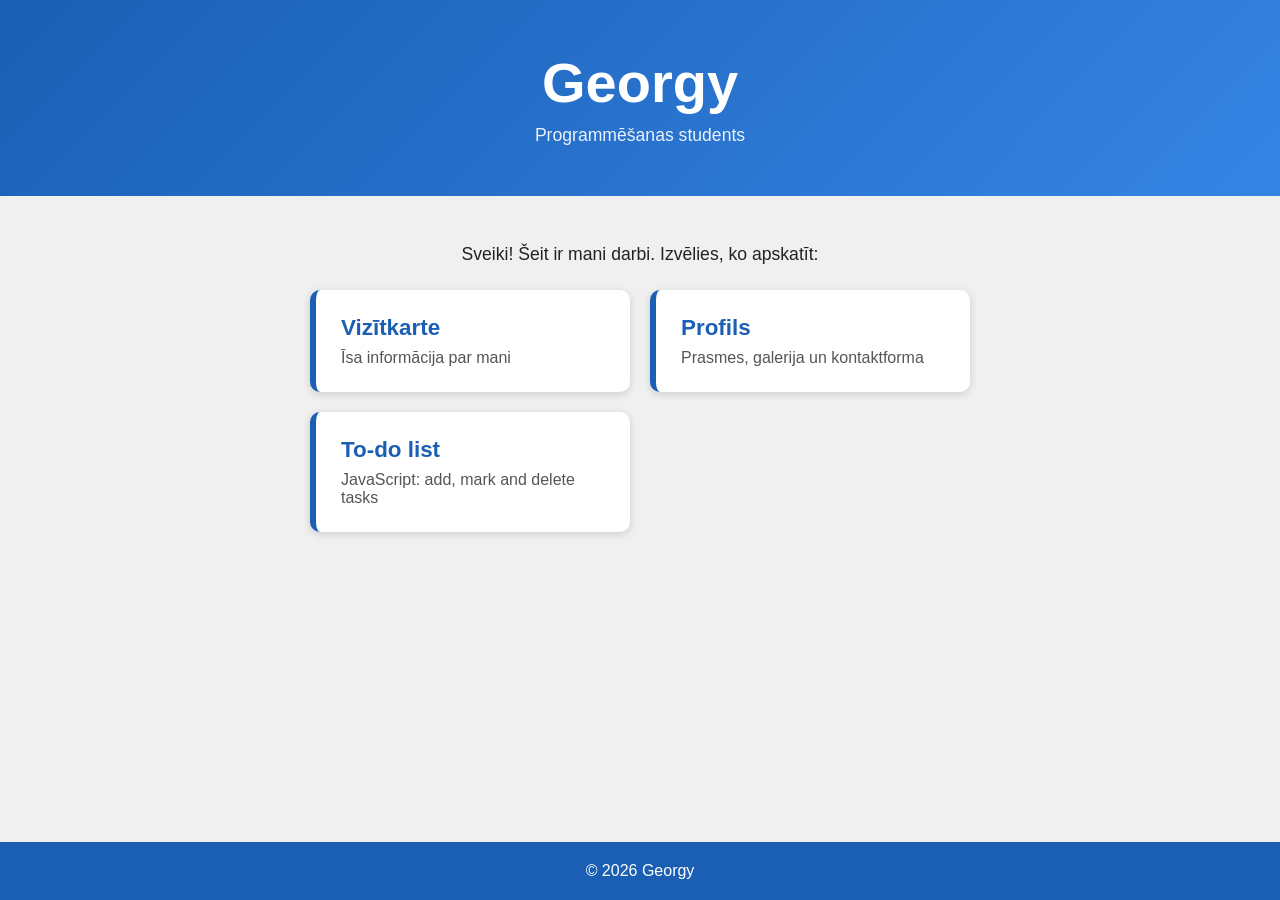
<file: index.html>
<!DOCTYPE html>
<html lang="lv">
<head>
    <meta charset="UTF-8">
    <meta name="viewport" content="width=device-width, initial-scale=1.0">
    <title>Georgy | Mana vietne</title>
    <style>
        * {
            box-sizing: border-box;
        }

        body {
            font-family: Arial, sans-serif;
            background-color: rgb(240, 240, 240);
            color: #222222;
            margin: 0;
            min-height: 100vh;
            display: flex;
            flex-direction: column;
        }

        header {
            background: linear-gradient(135deg, #1a5fb4, #3584e4);
            color: white;
            text-align: center;
            padding: 50px 20px;
        }

        h1 {
            font-size: clamp(2rem, 9vw, 3.5rem);
            margin: 0 0 10px 0;
        }

        header p {
            margin: 0;
            font-size: 1.1rem;
            opacity: 0.9;
        }

        main {
            flex: 1;
            width: 100%;
            max-width: 700px;
            margin: 0 auto;
            padding: 30px 20px;
        }

        .intro {
            text-align: center;
            font-size: 1.1rem;
            margin-bottom: 25px;
        }

        .kartes {
            list-style: none;
            margin: 0;
            padding: 0;
            display: grid;
            grid-template-columns: repeat(auto-fit, minmax(240px, 1fr));
            gap: 20px;
        }

        .kartes a {
            display: block;
            height: 100%;
            padding: 25px;
            background-color: white;
            border-radius: 10px;
            border-left: 6px solid #1a5fb4;
            box-shadow: 0 2px 8px rgba(0, 0, 0, 0.15);
            color: inherit;
            text-decoration: none;
            transition: transform 0.2s, box-shadow 0.2s;
        }

        .kartes a:hover,
        .kartes a:focus {
            transform: translateY(-4px);
            box-shadow: 0 6px 16px rgba(0, 0, 0, 0.25);
        }

        .nosaukums {
            display: block;
            font-size: 1.4rem;
            font-weight: bold;
            color: #1a5fb4;
            margin-bottom: 8px;
        }

        .apraksts {
            display: block;
            color: #555555;
        }

        footer {
            text-align: center;
            padding: 20px;
            background-color: #1a5fb4;
            color: white;
        }

        footer p {
            margin: 0;
        }
    </style>
</head>
<body>
    <header>
        <h1>Georgy</h1>
        <p>Programmēšanas students</p>
    </header>

    <main>
        <p class="intro">Sveiki! Šeit ir mani darbi. Izvēlies, ko apskatīt:</p>

        <ul class="kartes">
            <li>
                <a href="vizitkarte/index.html">
                    <span class="nosaukums">Vizītkarte</span>
                    <span class="apraksts">Īsa informācija par mani</span>
                </a>
            </li>
            <li>
                <a href="profils/index.html">
                    <span class="nosaukums">Profils</span>
                    <span class="apraksts">Prasmes, galerija un kontaktforma</span>
                </a>
            </li>
            <li>
                <a href="todo/index.html">
                    <span class="nosaukums">To-do list</span>
                    <span class="apraksts">JavaScript: add, mark and delete tasks</span>
                </a>
            </li>
        </ul>
    </main>

    <footer>
        <p>© 2026 Georgy</p>
    </footer>
</body>
</html>
</file>
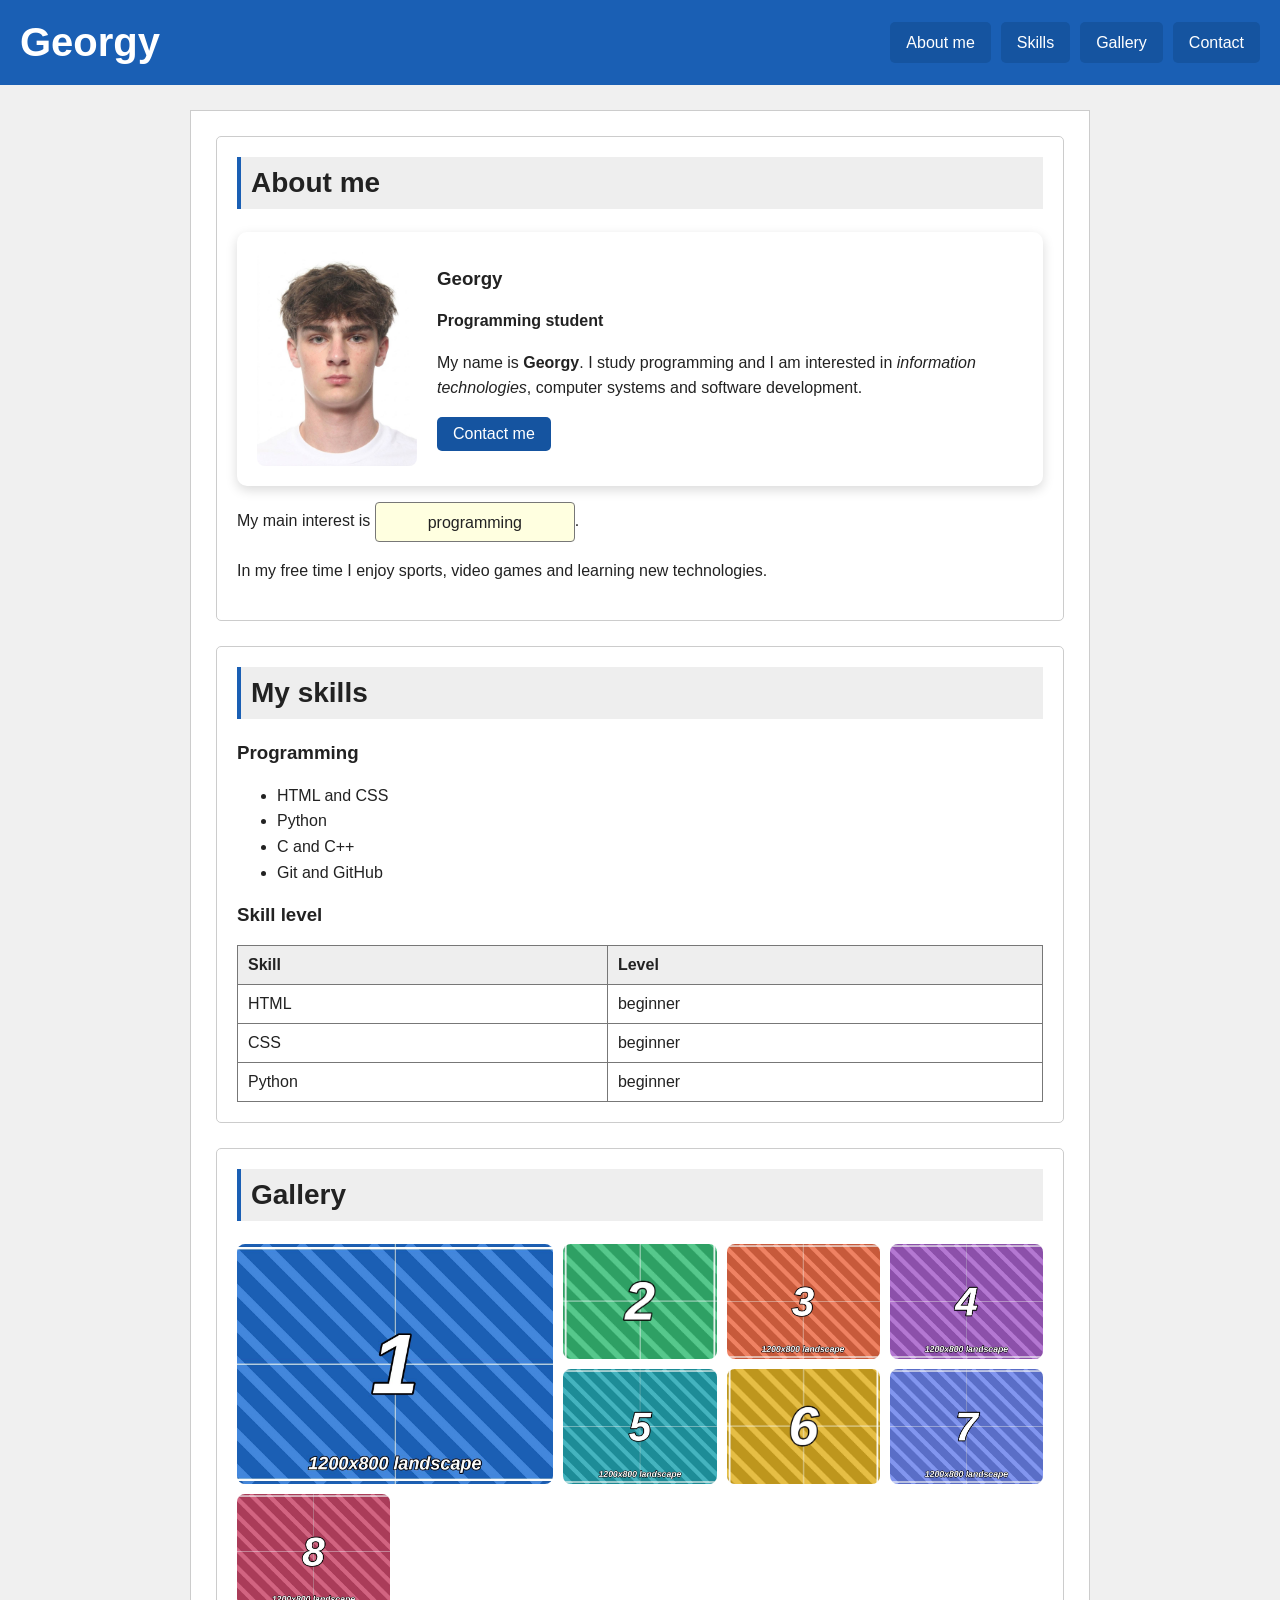
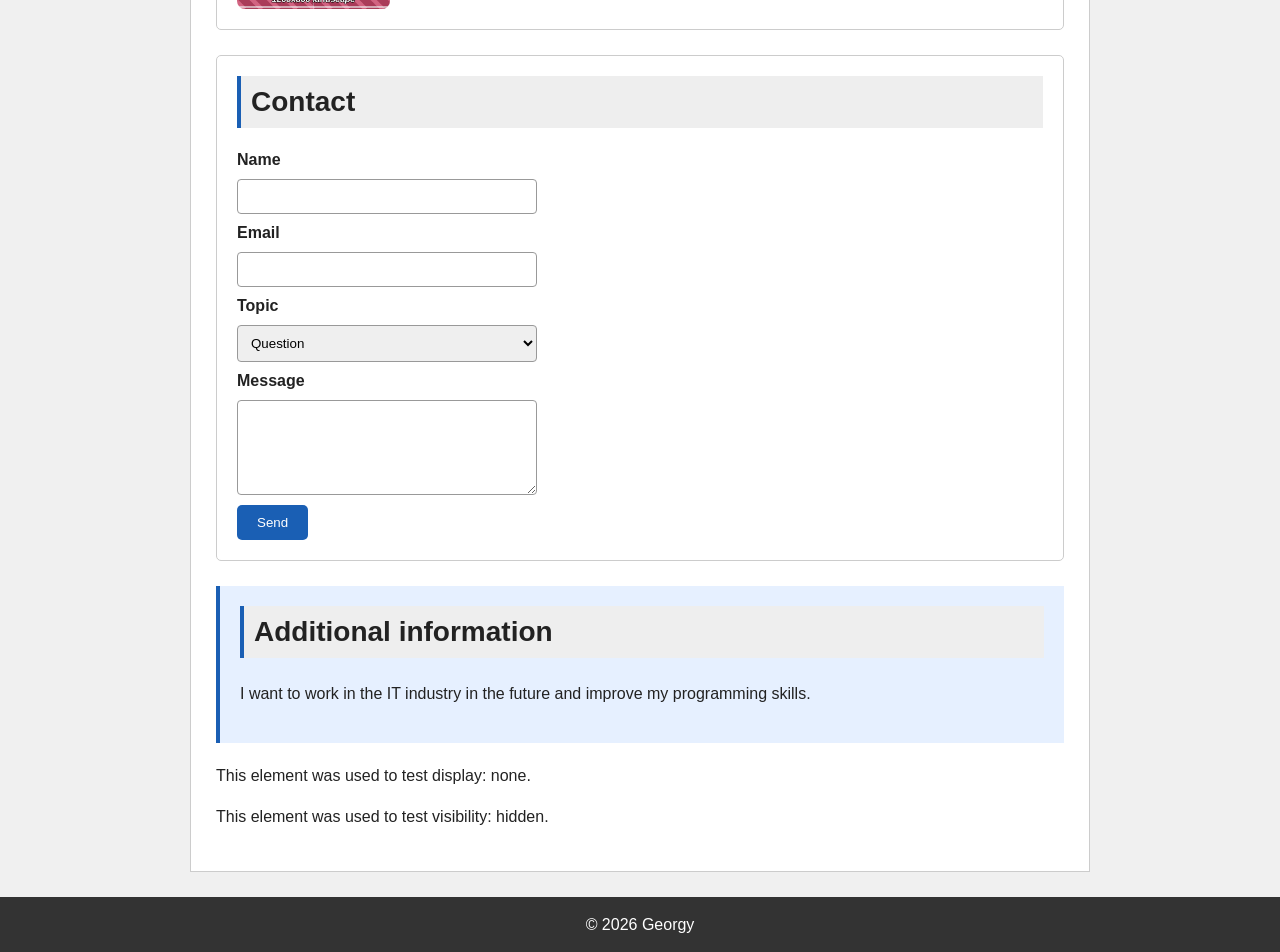
<file: profils/index.html>
<!DOCTYPE html>
<html lang="en">

<head>
    <meta charset="UTF-8">
    <meta name="viewport" content="width=device-width, initial-scale=1.0">

    <title>My Digital Profile</title>

    <link rel="stylesheet" href="style.css">
</head>

<body>

    <header>
        <h1 id="galvenais-virsraksts">Georgy</h1>

        <nav aria-label="Main navigation">
            <ul>
                <li><a href="#about">About me</a></li>
                <li><a href="#skills">Skills</a></li>
                <!-- N7 task 1: link to the new gallery section. -->
                <li><a href="#galerija">Gallery</a></li>
                <li><a href="#contact">Contact</a></li>
            </ul>
        </nav>
    </header>

    <main>

        <section id="about">
            <h2>About me</h2>

            <!-- 4. The image from N5 has been moved into the profile card. -->
            <article class="vizitkarte">
                <img src="./galerija/my-photo.jpg" alt="Georgy profile photo">

                <div>
                    <h3>Georgy</h3>

                    <p><strong>Programming student</strong></p>

                    <p>
                        My name is <strong>Georgy</strong>.
                        I study programming and I am interested in
                        <em>information technologies</em>,
                        computer systems and software development.
                    </p>

                    <a class="button-link" href="#contact">Contact me</a>
                </div>
            </article>

            <p>
                My main interest is
                <span class="highlighted">programming</span>.
            </p>

            <p>
                In my free time I enjoy sports, video games and
                <span>learning new technologies</span>.
            </p>
        </section>

        <section id="skills">
            <h2>My skills</h2>

            <article>
                <h3>Programming</h3>

                <ul>
                    <li>HTML and CSS</li>
                    <li>Python</li>
                    <li>C and C++</li>
                    <li>Git and GitHub</li>
                </ul>
            </article>

            <article>
                <h3>Skill level</h3>

                <table>
                    <tr>
                        <th scope="col">Skill</th>
                        <th scope="col">Level</th>
                    </tr>
                    <tr>
                        <td>HTML</td>
                        <td>beginner</td>
                    </tr>
                    <tr>
                        <td>CSS</td>
                        <td>beginner</td>
                    </tr>
                    <tr>
                        <td>Python</td>
                        <td>beginner</td>
                    </tr>
                </table>
            </article>
        </section>

        <!-- N7 task 1: gallery section with 8 images (landscape and portrait).
        Images 2 and 6 are portrait. Change the alt texts to match your photos.
        Task 5: to test auto-fit and auto-fill, wrap images 3 to 8 in comment tags
        and leave only two images. -->
        <section id="galerija">
            <h2>Gallery</h2>

            <div class="galerija">
                <img class="liela" src="./galerija/1.jpg" alt="zaglushka">
                <img src="./galerija/2.jpg" alt="zaglushka">
                <img src="./galerija/3.jpg" alt="zaglushka">
                <img src="./galerija/4.jpg" alt="zaglushka">
                <img src="./galerija/5.jpg" alt="zaglushka">
                <img src="./galerija/6.jpg" alt="zaglushka">
                <img src="./galerija/7.jpg" alt="zaglushka">
                <img src="./galerija/8.jpg" alt="zaglushka">
            </div>
        </section>

        <section id="contact">
            <h2>Contact</h2>

            <form>
                <label for="name">Name</label>
                <input type="text" id="name" name="name">

                <label for="email">Email</label>
                <input type="email" id="email" name="email">

                <label for="topic">Topic</label>
                <select id="topic" name="topic">
                    <option>Question</option>
                    <option>Cooperation</option>
                    <option>Other</option>
                </select>

                <label for="message">Message</label>
                <textarea id="message" name="message" rows="5"></textarea>

                <button type="submit">Send</button>
            </form>
        </section>

        <aside>
            <h2>Additional information</h2>

            <p>
                I want to work in the IT industry in the future
                and improve my programming skills.
            </p>
        </aside>

        <p class="hide-display">
            This element was used to test display: none.
        </p>

        <p class="hide-visibility">
            This element was used to test visibility: hidden.
        </p>

    </main>

    <footer>
        <p>© 2026 Georgy</p>
    </footer>

</body>

</html>
</file>
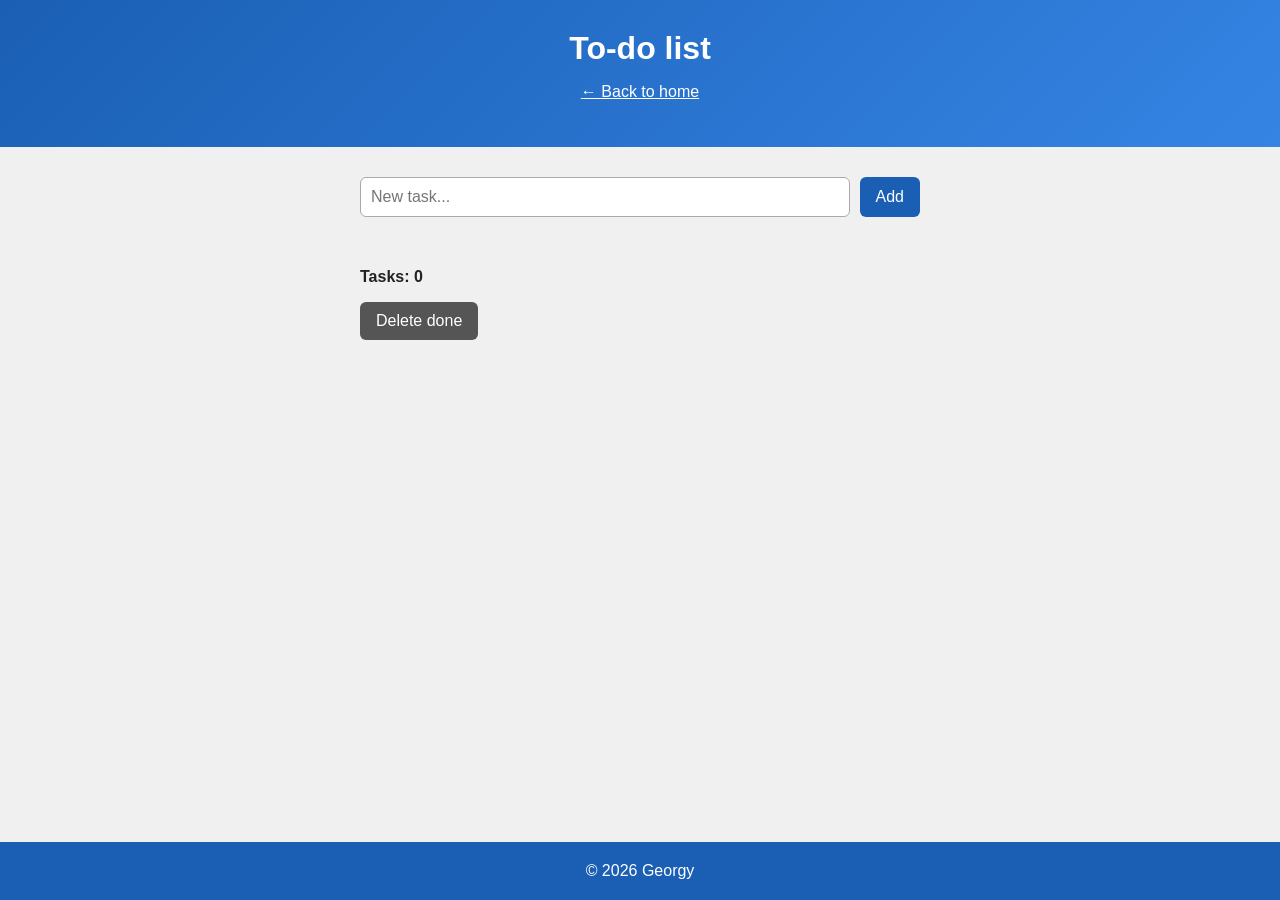
<file: todo/index.html>
<!DOCTYPE html>
<html lang="lv">
<head>
    <meta charset="UTF-8">
    <meta name="viewport" content="width=device-width, initial-scale=1.0">
    <title>To-do list | Georgy</title>
    <link rel="stylesheet" href="style.css">
</head>
<body>
    <header>
        <h1>To-do list</h1>
        <p><a href="../index.html">← Back to home</a></p>
    </header>

    <main>
        <div class="input-row">
            <input type="text" id="new-task" placeholder="New task...">
            <button id="add-button">Add</button>
        </div>
        <p id="message"></p>

        <p class="count">Tasks: <span id="count">0</span></p>
        <ul id="task-list"></ul>

        <button id="delete-done">Delete done</button>
    </main>

    <footer>
        <p>© 2026 Georgy</p>
    </footer>

    <!--
        Why is the script at the end of body?
        The browser reads HTML from top to bottom. If the script were in head,
        it would run before input, button and ul exist,
        and getElementById would return null. At the end of body all elements are already on the page.
    -->
    <script src="script.js"></script>
</body>
</html>
</file>
<file: profils/style.css>
/*
Block elements: h1, p, section.
Inline elements: strong, em, span.

Sources:
https://www.w3schools.com/css/css3_flexbox_container.asp
https://www.w3schools.com/css/css3_flexbox_items.asp
https://www.w3schools.com/cssref/css3_pr_gap.php
https://www.w3schools.com/css/css3_shadows_box.asp
https://www.w3schools.com/css/css_grid_container.asp
https://www.w3schools.com/css/css_grid_tracks.asp
https://www.w3schools.com/css/css_grid_item.asp
https://www.w3schools.com/css/css_grid_intro.asp
https://www.w3schools.com/css/css_aspect-ratio.asp
https://www.w3schools.com/css/css3_object-fit.asp
https://www.w3schools.com/cssref/func_repeat.php
https://www.w3schools.com/cssref/func_minmax.php
https://www.w3schools.com/css/css_rwd_viewport.asp
https://www.w3schools.com/css/css3_mediaqueries.asp
https://www.w3schools.com/css/css_font_size.asp
https://www.w3schools.com/cssref/css_units.php
*/

* {
    box-sizing: border-box;
}

body {
    font-family: Arial, sans-serif;
    background-color: rgb(240, 240, 240);
    margin: 0;
    color: #222222;
}

/*
2. The name is on the left and navigation is on the right,
with both vertically centered. flex-wrap moves navigation
to the next line when there is not enough space.
*/
header {
    display: flex;
    justify-content: space-between;
    align-items: center;
    flex-wrap: wrap;
    gap: 15px;
    background-color: #1a5fb4;
    color: white;
    padding: 20px;
}

/*
N8 task 5: sizes in rem. 1rem = 16px, so 2.5rem = 40px.
Old px version for comparison: h1 { font-size: 40px; }
*/
h1 {
    font-size: 2.5rem;
    margin: 0;
}

/*
N8 task 6: first test with font-size: 8vw
(1280px wide: 8vw = 102.4px, 320px wide: 8vw = 25.6px).
Final version with clamp(min, preferred, max):
1.75rem = minimum (28px), 8vw = preferred value that depends on
the window width, 2.5rem = maximum (40px).
*/
#galvenais-virsraksts {
    /* font-size: 8vw; */
    font-size: clamp(1.75rem, 8vw, 2.5rem);
}

nav {
    max-width: 100%;
}

/*
1. Flex items do not have the N5 inline-block spacing caused
by spaces or line breaks in HTML. Spacing is now controlled by gap.
*/
nav ul {
    display: flex;
    flex-wrap: wrap;
    gap: 10px;
    justify-content: flex-start;
    list-style-type: none;
    margin: 0;
    padding: 0;
}

/* The N5 navigation rule is commented out:
nav li {
    display: inline-block;
    margin: 0 5px;
}
*/

/*
3. Main axis experiment.
To test, temporarily enable width and one justify-content value.
The 500px width is commented out in the final version
so it does not cause problems at a viewport width of 390px.

nav ul {
    width: 500px;
    justify-content: flex-start;
}

flex-start: items are placed at the start of the row.

center: the group of items is centered.

space-between: free space is distributed between items;
the first and last items are placed at the edges.

space-around: free space is distributed around each item;
space at the edges is half the space between items.

gap remains even when justify-content distributes extra free space.

In this header, navigation normally gets its width from its content
when width is not set. Without free space, justify-content has nothing
to distribute, so there is no visible difference.

A difference could appear without width if the container became wider
through another layout rule.
*/

nav a,
.button-link {
    display: inline-block;
    background-color: #1554a0;
    color: white;
    text-decoration: none;
    padding: 8px 16px;
    border-radius: 5px;
}

nav a:hover,
.button-link:hover {
    background-color: #0d4385;
}

main {
    width: 90%;
    max-width: 900px;
    margin: 25px auto;
    background-color: white;
    padding: 25px;
    border: 1px solid #cccccc;
}

section {
    margin-bottom: 25px;
    padding: 20px;
    border: 1px solid #cccccc;
    border-radius: 5px;
}

/*
N8 task 5: 1.75rem = 28px.
Old px version for comparison: h2 { font-size: 28px; }
*/
h2 {
    font-size: 1.75rem;
    background-color: #eeeeee;
    padding: 10px;
    margin-top: 0;
    border-left: 4px solid #1a5fb4;
}

p {
    line-height: 1.6;
}

span.highlighted {
    display: inline-block;
    width: 200px;
    max-width: 100%;
    height: 40px;
    line-height: 40px;
    text-align: center;
    background-color: lightyellow;
    border: 1px solid #777777;
    border-radius: 4px;
    vertical-align: middle;
}

/*
N5: width and height usually do not apply to inline elements.
inline-block allows dimensions while keeping the element in a text line.
*/

/* 4-6. Profile card without @media: the image and text are flex items. */
.vizitkarte {
    display: flex;
    flex-wrap: wrap;
    gap: 20px;
    padding: 20px;
    border-radius: 10px;
    box-shadow: 0 4px 12px rgba(0, 0, 0, 0.15);
    align-items: center;
    max-width: 100%; /* N8 task 2 */
}

.vizitkarte img {
    display: block;
    width: 160px;
    max-width: 100%;
    height: auto;
    flex-shrink: 0;
    margin: 0;
    border-radius: 8px;
}

.vizitkarte > div {
    flex: 1 1 220px;
    min-width: 0;
    overflow-wrap: break-word;
}

.vizitkarte h3 {
    margin-top: 0;
}

/*
5. To test, change the card's align-items value:

stretch (default): items with an automatic cross size stretch
to the height of the flex line. If the text is taller than the image,
an image with height: auto can stretch vertically and lose its proportions.
If the image already determines the line height, the text div stretches.

flex-start: the top edges of the items are aligned.

center: items are vertically centered. This is the final value.

With flex-direction: row, justify-content works horizontally,
while align-items works vertically within each flex line.
*/

/*
6. flex: 1 1 220px means:

1 (flex-grow): the text can grow to fill free space;
1 (flex-shrink): the text can shrink when space is limited;
220px (flex-basis): the initial text width before growing or shrinking.

A large screen has room for the 160px image, 20px gap and 220px text.
At a viewport width of 390px, the card's inner width is below that total.
flex-wrap therefore moves the text to a new line below the image.

220px is not a minimum width: the text can shrink on its own line.
*/

ul {
    line-height: 1.6;
}

table {
    width: 100%;
    border-collapse: collapse;
    margin-top: 15px;
}

table,
th,
td {
    border: 1px solid #777777;
}

th,
td {
    padding: 10px;
    text-align: left;
}

th {
    background-color: #eeeeee;
}

/* 7. The N5 form rules are commented out:
form {
    width: 100%;
    max-width: 500px;
}

form label {
    display: block;
    margin-top: 12px;
    margin-bottom: 5px;
    font-weight: bold;
}

form input,
form select,
form textarea {
    display: block;
    width: 100%;
    padding: 9px;
    border: 1px solid #999999;
    border-radius: 4px;
    font-family: Arial, sans-serif;
}

form textarea {
    resize: vertical;
}

form button {
    display: block;
    margin-top: 15px;
    background-color: #1a5fb4;
    color: white;
    border: none;
    padding: 10px 20px;
    border-radius: 5px;
    cursor: pointer;
}

form button:hover {
    background-color: #1554a0;
}
*/

form {
    display: flex;
    flex-direction: column;
    gap: 10px;
    max-width: 300px;
    align-items: stretch;
}

form label {
    font-weight: bold;
}

form input,
form select,
form textarea {
    min-width: 0;
    padding: 9px;
    border: 1px solid #999999;
    border-radius: 4px;
    font-family: Arial, sans-serif;
}

form textarea {
    resize: vertical;
}

form button {
    align-self: flex-start;
    background-color: #1a5fb4;
    color: white;
    border: none;
    padding: 10px 20px;
    border-radius: 5px;
    cursor: pointer;
}

form button:hover {
    background-color: #1554a0;
}

/*
Fields have equal widths without width because the cross axis
is horizontal in a column, and align-items: stretch stretches items
along that axis.

The button would also stretch by default;
align-self: flex-start changes only the button's alignment,
keeping its natural width.
*/

/* ===================== N7: CSS Grid gallery ===================== */

/*
1. Gallery container. display: grid makes the div a grid container
and its 8 images become grid items.

Rows were not specified, but they still appeared. Grid creates
implicit rows automatically: when the 4 columns of a row are full,
the next items are placed into a new row. 8 images in 4 columns
give 2 rows. Row height is automatic (grid-auto-rows: auto),
so it follows the content.

2. fr experiment. Steps:
  a) grid-template-columns: 200px 200px 200px 200px;
  b) grid-template-columns: 2fr 1fr 1fr 1fr;
  c) back to repeat(4, 1fr);

What does fr divide? fr is a fraction of the FREE space in the grid
container: the container width minus fixed sizes and gaps. With
2fr 1fr 1fr 1fr the free space is split into 5 parts: the first
column gets 2 parts, each other column gets 1 part.

Why is there a scrollbar at 390px with 200px but not with 1fr?
200px columns have a fixed size: 4 x 200px plus gaps is more than
the ~260px available, so the grid does not shrink and overflows the
page (horizontal scrollbar). 1fr columns take only the available
space, so they shrink together with the container and never overflow.

4. Responsive without @media (final version):
grid-template-columns: repeat(auto-fit, minmax(150px, 1fr));

150px is the minimum width of a column: a column is never narrower.
1fr is the maximum: the columns share the free space equally
and grow to fill the row.
auto-fit puts as many 150px columns as fit into the width,
then stretches them with 1fr.

Number of columns (check in DevTools):
1280px: 5 columns
600px: 2 columns
390px: 1 column

5. auto-fit vs auto-fill (test with only 2 images in the gallery):
auto-fit: empty columns collapse to 0 width, so the 2 images
stretch and fill the whole row.
auto-fill: empty columns are kept as empty space, so the 2 images stay
the same size as in a full row and free space remains on the right.
The empty columns are therefore "kept" with auto-fill
and "collapsed" with auto-fit. Final value: auto-fit.
*/
.galerija {
    display: grid;
    /* 2a. grid-template-columns: 200px 200px 200px 200px; */
    /* 2b. grid-template-columns: 2fr 1fr 1fr 1fr; */
    /* 4. grid-template-columns: repeat(4, 1fr);  (task 1 and 2c) */
    /* 5. grid-template-columns: repeat(auto-fill, minmax(150px, 1fr)); */
    grid-template-columns: repeat(auto-fit, minmax(150px, 1fr));
    gap: 10px;
}

/*
3. Same shape for all images.
aspect-ratio: 4 / 3 forces every image box to a 4:3 shape,
and border-radius rounds the corners.

What happened to the portrait image? Its box became 4:3 (wide),
but the picture itself is tall, so with the default object-fit: fill
it was squeezed and stretched, and the proportions were distorted.

object-fit: cover fixes this: the image keeps its proportions and
fills the whole box, and the part that does not fit is cropped.
What changed: no more distortion, all images have the same shape.
What is not visible now: the cropped parts, usually the top and bottom
of portrait images (and the sides of very wide images).
*/
.galerija img {
    display: block;
    width: 100%;
    aspect-ratio: 4 / 3;
    border-radius: 8px;
    object-fit: cover;
}

/*
6. Big image. grid-column and grid-row are set on the item,
not on the container.

grid-column: 1 / 3 means from vertical line 1 to line 3,
so the image covers columns 1 and 2.
grid-row: 1 / 3 means from horizontal line 1 to line 3,
so it covers rows 1 and 2.
height: 100% makes the image fill the whole 2x2 area.

Where did the other images go? Auto-placement puts them into the
free cells around the big image: first to the right of it, then in the
rows below, going around the occupied 2x2 area.

Can this be done with Flexbox? Not easily. Flexbox works in one
direction, so an item cannot span two rows while the other items
flow around it. It would need extra wrappers or fixed sizes.
*/

/* N8 task 4: commented out here, moved into
@media (min-width: 600px) at the end of the file.
.galerija .liela {
    grid-column: 1 / 3;
    grid-row: 1 / 3;
    height: 100%;
}
*/

/*
7. Summary: Flexbox or Grid?

Navigation: Flexbox. Items go in one direction (one row),
and I only need spacing and alignment along that line.

Profile card: Flexbox. It is one row (image and text) that wraps
when there is not enough space. One direction is enough.

Form: Flexbox. It is a single column of fields (flex-direction: column),
again only one direction.

Gallery: Grid. Rows and columns must be controlled at the same time
(two directions), and items such as the big image must span
several columns and rows.

Rule of thumb: one direction means Flexbox,
two directions (columns and rows together) means Grid.
*/

aside {
    background-color: rgb(230, 240, 255);
    padding: 20px;
    margin-top: 20px;
    margin-bottom: 20px;
    border-left: 4px solid #1a5fb4;
}

/* The N5 visibility experiments remain commented out:
.hide-display {
    display: none;
}

.hide-visibility {
    visibility: hidden;
}

display: none also removes the space occupied by the element.
visibility: hidden hides the element but preserves its space.
*/

/*
8. Axis summary (in the usual horizontal writing mode):

row: the main axis is horizontal and the cross axis is vertical.
justify-content distributes free space horizontally;
align-items aligns items vertically within each line.

column: the main axis is vertical and the cross axis is horizontal.
justify-content distributes free space vertically;
align-items aligns items horizontally.

justify-content always works along the main axis;
align-items always works along the cross axis.

align-content aligns multiple flex lines along the cross axis
when there is extra free space in the container's cross dimension.
*/

footer {
    background-color: #333333;
    color: white;
    text-align: center;
    padding: 15px;
}

footer p {
    margin: 0;
}

/* ===================== N8: responsive design ===================== */

/* The N8 rules are at the end of the file: @media does not change
specificity, so it must come after the rules it overrides. */

/*
1. Viewport (innerWidth at a DevTools width of 390):
without the meta viewport line: about 980 (the phone draws the page
as a wide desktop page and scales it down, the text is tiny).
with the line: 390 (the page uses the real screen width).

2. What breaks at 320px (check in DevTools):
- the profile card is tight: the image can be wider than the card
- the gallery has 1 column and the big image can look odd
- the navigation takes several lines
Card width with max-width: 100%: about 194px at 320px,
about 806px at 1280px.

3. When do rules inside @media work?
Only while the viewport width is 600px or less.
At 390px they work, at 1280px they do not.
*/
@media (max-width: 600px) {
    nav {
        width: 100%;
    }

    nav ul {
        display: grid;
        grid-template-columns: repeat(2, 1fr);
    }

    nav a {
        display: block;
        text-align: center;
    }
}

/*
4. Mobile-first.
max-width means "up to this width" (this width and smaller).
min-width means "from this width" (this width and larger).
Styles outside @media now apply to the smallest screens
(below 600px), and @media (min-width: 600px) adds the extras
for larger screens. That is the mobile-first approach.
*/
@media (min-width: 600px) {
    .galerija .liela {
        grid-column: 1 / 3;
        grid-row: 1 / 3;
        height: 100%;
    }
}

/*
Extra task: for testing, replace 600px with 0px (always true)
and drag the width in DevTools until the columns become unequal.
minmax(150px, 1fr) with a 2x2 image needs room for at least
2 columns of 150px plus the gap.

5. rem: when the browser font size is set to "Very large",
headings in rem grow, because rem depends on the root font size.
Headings in px stay the same size and ignore the setting.

6. clamp(1.75rem, 8vw, 2.5rem):
1.75rem = minimum size (28px),
8vw = preferred size (8% of the window width),
2.5rem = maximum size (40px).
8vw alone: 102.4px at 1280px and 25.6px at 320px.

7. Summary table:

What                    | Without @media            | Needs @media | Why
Header                  | flex-wrap                 | no           | items wrap by themselves
Profile card            | flex-wrap, flex: 1 1 220px| no           | text moves under the image by itself
Form                    | flex column               | no           | a column works at any width
Gallery columns         | auto-fit + minmax         | no           | the column count is calculated automatically
Navigation              | no                        | yes          | needs a different layout (2 columns), not just a smaller one
Big gallery image       | no                        | yes          | it covers 2x2 cells and does not fit on a narrow screen
*/
</file>
<file: todo/style.css>
* {
    box-sizing: border-box;
}

body {
    font-family: Arial, sans-serif;
    background-color: rgb(240, 240, 240);
    color: #222222;
    margin: 0;
    min-height: 100vh;
    display: flex;
    flex-direction: column;
}

header {
    background: linear-gradient(135deg, #1a5fb4, #3584e4);
    color: white;
    text-align: center;
    padding: 30px 20px;
}

header h1 {
    margin: 0 0 10px 0;
}

header a {
    color: white;
}

main {
    flex: 1;
    width: 100%;
    max-width: 600px;
    margin: 0 auto;
    padding: 30px 20px;
}

.input-row {
    display: flex;
    gap: 10px;
}

#new-task {
    flex: 1;
    padding: 10px;
    font-size: 1rem;
    border: 1px solid #aaaaaa;
    border-radius: 6px;
}

button {
    padding: 10px 16px;
    font-size: 1rem;
    border: none;
    border-radius: 6px;
    background-color: #1a5fb4;
    color: white;
    cursor: pointer;
}

button:hover {
    background-color: #144a8c;
}

#message {
    color: #c01c28;
    min-height: 1.2em;
}

.count {
    font-weight: bold;
}

#task-list {
    list-style: none;
    padding: 0;
}

#task-list li {
    display: flex;
    justify-content: space-between;
    align-items: center;
    gap: 10px;
    background-color: white;
    padding: 12px;
    margin-bottom: 8px;
    border-radius: 6px;
    border-left: 5px solid #1a5fb4;
    box-shadow: 0 1px 4px rgba(0, 0, 0, 0.15);
    cursor: pointer;
}

#task-list li span {
    word-break: break-word;
}

#task-list li button {
    background-color: #c01c28;
    padding: 6px 12px;
    font-size: 0.9rem;
}

/* Done task: strikethrough and grey */
li.done {
    text-decoration: line-through;
    color: #999999;
}

#delete-done {
    background-color: #555555;
}

footer {
    text-align: center;
    padding: 20px;
    background-color: #1a5fb4;
    color: white;
}

footer p {
    margin: 0;
}
</file>
